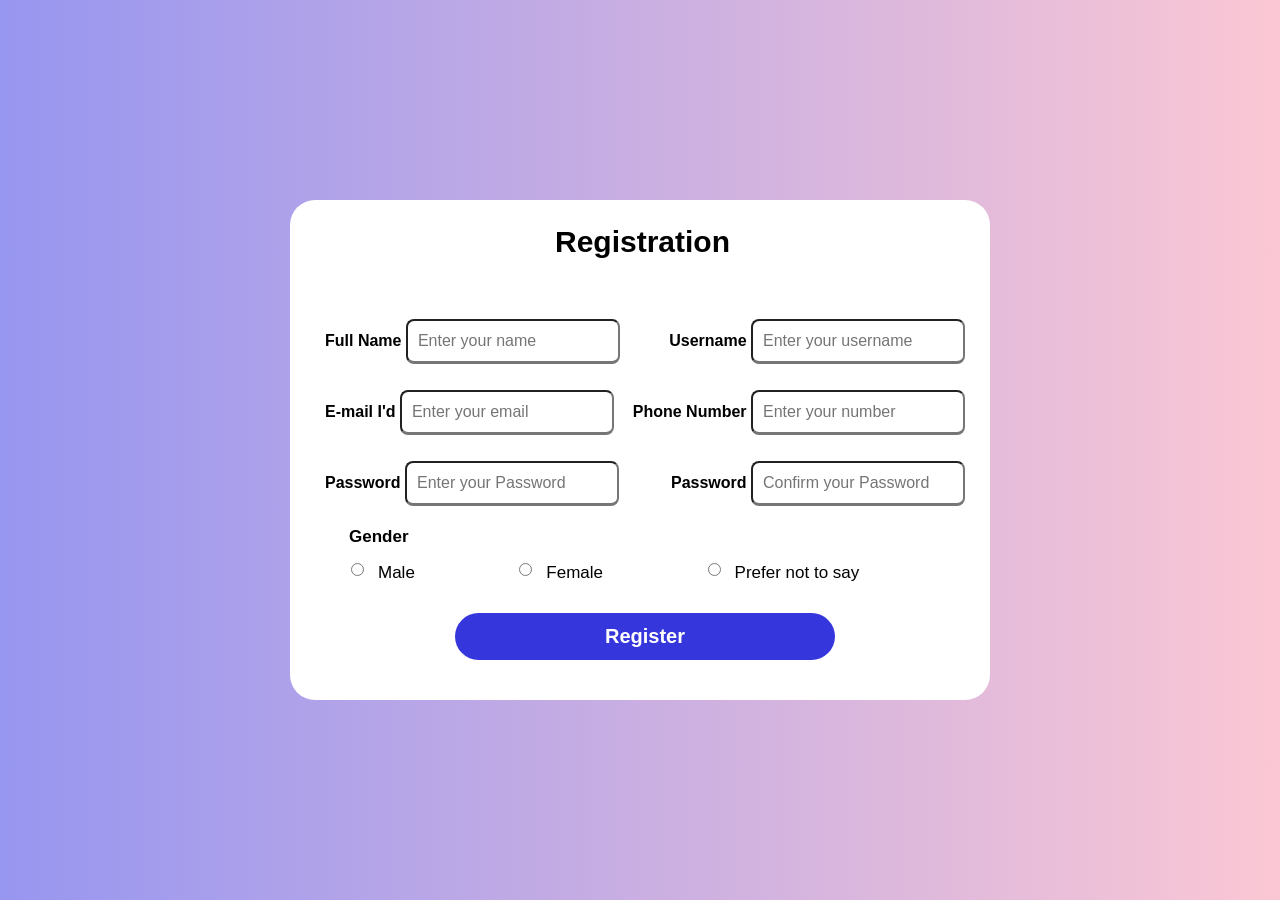
<file: index.html>
<!DOCTYPE html>
<html lang="en">
<head>
  <meta name="google-site-verification" content="Tb1eNrnQcEDRpoBOMTQiwhHJMUVmeKYoK4jCTnpddqA" />
  <meta charset="UTF-8">
  <meta name="viewport" content="width=device-width, initial-scale=1.0">
  <title>Registration Form</title>
  <link rel="stylesheet" type="text/css" href="style.css">
</head>
<body>
  <div class="container">
    <div class="title">Registration</div>
     <form action="">
      <div class="user-details">
    <div class="input-box">
      <span class="details">Full Name</span>
      <input type="text" placeholder="Enter your name" required> 
    </div>
    <div class="input-box">
     <span class="details">Username</span>
     <input type="text" placeholder="Enter your username" required> 
   </div>
   <div class="input-box">
     <span class="details">E-mail I'd</span>
     <input type="text" placeholder="Enter your email" required> 
   </div>
   <div class="input-box">
     <span class="details">Phone Number</span>
     <input type="text" placeholder="Enter your number" required> 
   </div>
   <div class="input-box">
     <span class="details">Password</span>
     <input type="text" placeholder="Enter your Password" required> 
   </div>
   <div class="input-box">
     <span class="details">Password</span>
     <input type="text" placeholder="Confirm your Password" required> 
   </div>
 </form>

 <div class="gender-details">
  <span class="gender-title">Gender</span>
  <div class="category">
    <label for="dot-1">
    <input type="radio" name="gender" id="dot-1">
    <span class="gender">Male</span>
  </label>
  <label for="dot-2">
    <input type="radio" name="gender" id="dot-2">
    <span class="gender">Female</span>
  </label>
  <label for="dot-3">
    <input type="radio" name="gender" id="dot-3">
    <span class="gender">Prefer not to say</span>
  </label>
  </div>
 </div>
 <div class="button">
   <input type="submit" value="Register">
 </div>
    </div>
  </div>
 
</body>
</html>
</file>
<file: style.css>
@import url('https://fonts.googleapis.com/css2?family=Poppins:wght@200;300;400;500;600;700&display=swap');
*{
  margin: 0;
  padding: 0;
  box-sizing: border-box;
  font-family: 'Poppons',sans-serif;
}
body{
  display: flex;
  flex-direction: column;
  height: 100vh;
  justify-content: center;
  align-items: center;
  background-image: linear-gradient(to right, #9796f0, #fbc7d4);
}
.container{
  max-width: 700px;
  width: 100%;
  background: #fff;
  max-height: 500px;
  height: 100%; 
  padding: 25px 25px;
  border-radius: 25px;
}
.container .title{
  margin-left: 240px;
  margin-bottom: 20px;
  font-size: 30px;
  font-weight: bold;
}
.container form, .user-details{
  display: flex;
  flex-wrap: wrap;
  justify-content: space-between;
}
form .user-details, .input-box{
  width: calc(100%/2-20px);
 margin: 20px 0 12px 0;
}
.user-details, .input-box, .details{
  font-weight: 700px;
  margin-bottom: 6px;
  
}
.user-details, .input-box input{
  height: 45px;
  width: 100;
  outline: none;
  border-radius: 8px;
  padding-left: 10px;
  font-size: 16px;
  border-bottom-width: 3px;
  transition: all 0.4 ease;
}
.user-details, .input-box input:focus,
.user-details, .input-box input:valid{
  border-color: #9796f0;

}
.gender-details, .gender-title{
  font-size: 17px;
  font-weight: 600;
  margin: 15px;
  margin-left: 12px;

}
 .category, .gender{
  display: flex;
  justify-content: space-between;
  width: 100%;
  margin: 14p 0x;
  margin-right: 65px;
  margin-top: 8px;
  margin-left: 14px;
  font-weight: 500;
}
.details{
  font-weight: bold;
}
.category label{
  display: flex;
  align-items: center;
}
.dot-one{
  height: 16px;
  width: 16px
}
.button input{
  padding: 12px 150px;
  align-items: center;
  justify-content: center;
  margin: 15px;
  margin-left: 130px;
  font-size: 20px;
  font-weight: 600;
  color: white;
  background-color: rgb(54, 54, 221); 
  border: none;
  border-radius: 50px;
}
.button input:hover{
  opacity: 0.8;
}
.button input:active{
  opacity: 0.5;
  border: black;
}
</file>
